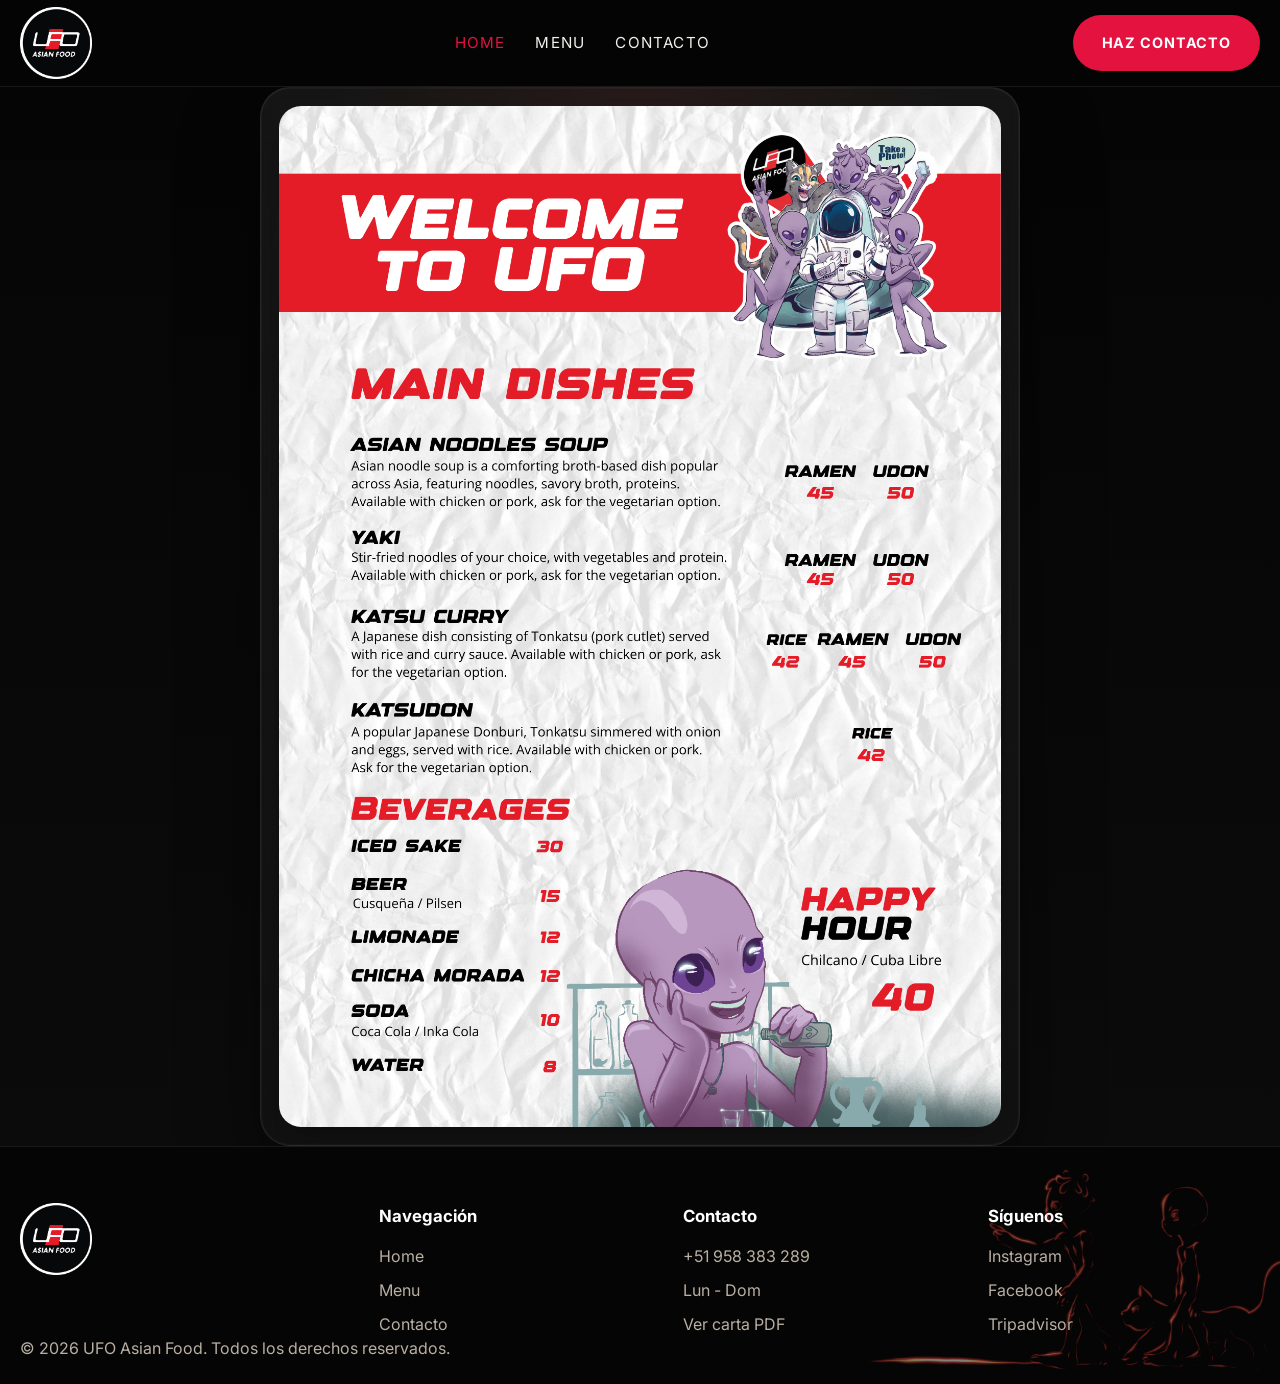
<file: UFO2/docs/menu.html>
<!DOCTYPE html>
  <html lang="es">
  <head>
    <meta charset="UTF-8">
    <meta name="viewport" content="width=device-width, initial-scale=1.0">
    <meta name="description" content="Tanaka Restaurant - Cocina japonesa premium en una experiencia moderna y elegante.">
    <title>UFO | Asian food</title>
    <link rel="preconnect" href="https://fonts.googleapis.com">
    <link rel="preconnect" href="https://fonts.gstatic.com" crossorigin>
    <link href="https://fonts.googleapis.com/css2?family=Inter:wght@300;400;500;600;700;800&family=Playfair+Display:wght@500;600;700&family=Great+Vibes&display=swap" rel="stylesheet">
    <link rel="stylesheet" href="css/styles.css">
  </head>
  <body>
  <header class="site-header" id="home">
    <div class="container nav-wrapper">
      <a class="brand" href="#home" aria-label="UFO asian food">
        <img src="img/Recurso 5@4x.png" alt="Logo UFO" class="brand-mark" />
      </a>

      <nav class="main-nav" aria-label="Principal">
        <a href="index.html" class="active">Home</a>
        <a href="#menu">Menu</a>
        <a href="https://wa.me/51958383289?text=Hi,%20I%20want%20to%20make%20contact%20with%20UFO.%20How%20can%20I%20get%20there?">Contacto</a>
      </nav>

      <a href="https://wa.me/51958383289?text=Hi,%20I%20want%20to%20make%20contact%20with%20UFO.%20How%20can%20I%20get%20there?" target="_blank" class="btn btn-primary nav-cta">
        Haz contacto
      </a>
    </div>
  </header>

  <body>
  <section class="menu-section" id="menu">
    <div class="container menu-centered">

      <div class="menu-hero-card">
        <img src="img/CARTA--UFO.png" alt="Carta UFO Asian Food" class="menu-hero-image">
      </div>
    </div>
  </section>
</body>


<footer class="site-footer">
  <div class="container footer-grid">
    <div>
      <a class="brand footer-brand" href="#home">
        <img src="img/Recurso 5@4x.png" alt="Logo UFO" class="brand-mark" />
      </a>
    </div>

    <div>
      <h3>Navegación</h3>
      <ul>
        <li><a href="#home">Home</a></li>
        <li><a href="#menu">Menu</a></li>
        <li><a href="#contact">Contacto</a></li>
      </ul>
    </div>

    <div>
      <h3>Contacto</h3>
      <ul>
        <li><a href="https://wa.me/51958383289" target="_blank">+51 958 383 289</a></li>
        <li>Lun - Dom</li>
        <li><a href="CARTA-UFO.pdf" target="_blank">Ver carta PDF</a></li>
      </ul>
    </div>

    <div>
      <h3>Síguenos</h3>
      <ul>
        <li><a href="https://www.instagram.com/ufoasianfood/" target="_blank">Instagram</a></li>
        <li><a href="https://www.facebook.com/ufoasianfood/" target="_blank">Facebook</a></li>
        <li><a href="https://www.tripadvisor.co/Restaurant_Review-g294314-d13908817-Reviews-or30-Ufo_Asian_Food-Cusco_Cusco_Region.html" target="_blank">Tripadvisor</a></li>
      </ul>
    </div>

    <div class="right-content">
      <img src="img/GATO-EN-LINEAS.png" alt="Imagen">
    </div>
</div>

  <div class="container footer-bottom">
    <p>© 2026 UFO Asian Food. Todos los derechos reservados.</p>
  </div>
</footer>
</body>
</html>
</file>
<file: UFO2/docs/css/styles.css>
@font-face {
  font-family: 'Designer';
  src: url('../fonts/Designer.otf') format('opentype');
  font-weight: normal;
  font-style: normal;
}

:root {
  --bg: #090909;
  --bg-soft: #111111;
  --bg-card: #171717;
  --text: #f7f4ef;
  --text-muted: #c9c3bb;
  --text-dark: #232323;
  --line: rgba(255, 255, 255, 0.08);
  --primary: #e3123f;
  --primary-dark: #ba0d32;
  --gold: #c5a46d;
  --soft-section: #f1f1eb;
  --light-section: #faf9f6;
  --shadow: 0 18px 60px rgba(0, 0, 0, 0.28);
  --radius: 22px;
  --container: 1240px;
}


* {
  box-sizing: border-box;
  margin: 0;
  padding: 0;
}

html {
  scroll-behavior: smooth;
}

body {
  font-family: "Inter", sans-serif;
  background: var(--bg);
  color: var(--text);
  line-height: 1.6;
}

img {
  display: block;
  max-width: 100%;
}

a {
  color: inherit;
  text-decoration: none;
}

ul {
  list-style: none;
}

.container {
  width: min(100% - 40px, var(--container));
  margin: 0 auto;
}

.site-header {
  position: sticky;
  top: 0;
  z-index: 1000;
  background: rgba(5, 5, 5, 0.94);
  backdrop-filter: blur(14px);
  border-bottom: 1px solid var(--line);
}

.compact-header {
  position: sticky;
} 

.nav-wrapper {
  min-height: 86px;
  display: flex;
  align-items: center;
  justify-content: space-between;
  gap: 20px;
}

.brand {
  display: inline-flex;
  align-items: center;
  gap: 10px;
  font-weight: 700;
  letter-spacing: 0.18em;
}

.brand-mark {
  width: 5.30rem;
  height: 5.30rem;
  display: inline-block;
  object-fit: contain;
  vertical-align: middle;
}


.main-nav {
  display: flex;
  align-items: center;
  gap: 30px;
}

.main-nav a {
  font-size: 0.95rem;
  text-transform: uppercase;
  letter-spacing: 0.08em;
  color: #f0efe9;
  transition: color 0.25s ease;
}

.main-nav a:hover,
.main-nav a.active {
  color: var(--primary);
}

.btn {
  display: inline-flex;
  align-items: center;
  justify-content: center;
  padding: 15px 28px;
  border-radius: 999px;
  font-weight: 700;
  letter-spacing: 0.06em;
  text-transform: uppercase;
  font-size: 0.9rem;
  transition: transform 0.25s ease, background 0.25s ease, color 0.25s ease, border-color 0.25s ease;
}

.btn:hover {
  transform: translateY(-2px);
}

.btn-primary {
  background: var(--primary);
  color: #fff;
  border: 1px solid transparent;
}

.btn-primary:hover {
  background: var(--primary-dark);
}

.btn-secondary {
  background: rgba(255, 255, 255, 0.08);
  color: #fff;
  border: 1px solid rgba(255, 255, 255, 0.2);
}

.btn-secondary:hover {
  background: rgba(255, 255, 255, 0.16);
}

.hero-section {
  position: relative;
  min-height: calc(100vh - 86px);
  display: flex;
  align-items: center;
  overflow: hidden;
}

.hero-image,
.hero-overlay {
  position: absolute;
  inset: 0;
}

.hero-image {
  width: 100%;
  height: 100%;
  object-fit: cover;
}

.hero-overlay {
  background:
    linear-gradient(to bottom, rgba(0, 0, 0, 0.78), rgba(0, 0, 0, 0.42), rgba(0, 0, 0, 0.86)),
    radial-gradient(circle at center, rgba(227, 18, 63, 0.08), transparent 44%);
}

.hero-content {
  position: relative;
  z-index: 2;
  text-align: center;
  max-width: 920px;
  padding: 90px 0;
}

.eyebrow,
.script-text {
  font-family: "Great Vibes", cursive;
}

.eyebrow {
  font-size: clamp(2rem, 5vw, 4rem);
  color: #fff;
  margin-bottom: 12px;
}

.hero-logo {
  display: block;
  margin: 0 auto 20px;
  width: clamp(400px, 12vw, 150px);
  height: auto;
  object-fit: contain;
  filter: drop-shadow(0 6px 18px rgba(0,0,0,0.35));
}

.hero-content h1,
.dessert-hero h1 {
  font-family: "Playfair Display", serif;
  font-size: clamp(3rem, 6vw, 6rem);
  line-height: 1.05;
  letter-spacing: 0.03em;
  margin-bottom: 18px;
}

.hero-copy {
  max-width: 760px;
  margin: 0 auto 34px;
  font-size: 1.15rem;
  color: #f1ede8;
}

.section-light,
.recommends-section,
.desserts-list-section {
  background: var(--light-section);
  color: var(--text-dark);
}

.section-dark {
  background: #0e0e0e;
}

.section-soft,
.dessert-about-section {
  background: var(--soft-section);
  color: var(--text-dark);
}

.awards-strip,
.menu-categories,
.recommends-section,
.chef-section,
.contact-section,
.desserts-list-section,
.dessert-about-section {
  padding: 100px 0;
}

.section-heading {
  margin-bottom: 56px;
}

.section-heading.centered {
  text-align: center;
  margin-left: auto;
  margin-right: auto;
}

.section-heading.narrow {
  max-width: 760px;
}

.section-kicker,
.light-kicker {
  display: inline-block;
  text-transform: uppercase;
  letter-spacing: 0.18em;
  font-size: 0.82rem;
  font-weight: 700;
  color: var(--primary);
  margin-bottom: 16px;
}

.section-heading h2,
.chef-content h2,
.contact-card h2,
.promo-box h2,
.dessert-about-content h2 {
  font-family: 'Designer', serif;
  font-size: clamp(1.02rem, 4vw, 3.5rem);
  line-height: 1.1;
  margin-bottom: 18px;
}

.section-heading h3,
.chef-content h3,
.contact-card h3,
.promo-box h3,
.dessert-about-content h3 {
  font-family: 'Designer', serif;
  font-size: clamp(0.9rem, 3vw, 2.2rem);
  line-height: 1.1;
  margin-bottom: 18px;
}

.section-heading p,
.chef-content p,
.contact-card p,
.promo-box p,
.dessert-about-content p,
.dish-body p,
.dessert-card-body p {
  color: #66615d;
  font-size: 1.02rem;
}

.award-grid {
  display: grid;
  grid-template-columns: repeat(4, max-content);
  justify-content: center;
  align-items: center;
  gap: 28px;
}

.award-item {
  background: transparent;
  border: none;
  border-radius: 0;
  padding: 25px;
  min-width: auto;
  min-height: auto;
  box-shadow: none;
  display: flex;
  justify-content: center;
  align-items: center;
}

.award-item > div {
  display: flex;
  justify-content: center;
  align-items: center;
  width: auto;
  margin: 0;
}

.award-item img {
  display: block;
  max-width: 100%;
  height: auto;
  object-fit: contain;
}

.categories-grid,
.recommend-grid,
.footer-grid,
.desserts-grid {
  display: grid;
  gap: 24px;
}

.categories-grid {
  grid-template-columns: repeat(4, 1fr);
}

.category-card {
  position: relative;
  min-height: 470px;
  overflow: hidden;
  border-radius: 0;
  box-shadow: var(--shadow);
}

.category-card img {
  width: 100%;
  height: 100%;
  object-fit: cover;
  transition: transform 0.45s ease;
}

.category-card:hover img {
  transform: scale(1.08);
}

.category-content {
  position: absolute;
  left: 0;
  right: 0;
  bottom: 0;
  z-index: 2;
  padding: 30px;
}

  .category-content h3 {
    font-size: clamp(2rem, 3vw, 3.2rem);
    font-weight: 800;
    text-transform: uppercase;
    line-height: 1;
    margin-bottom: 10px;
  }


.chef-grid,
.contact-grid,
.dessert-about-grid {
  display: grid;
  grid-template-columns: 1fr 1fr;
  gap: 64px;
  align-items: center;
}

.chef-photo-wrap img,
.map-card,
.contact-card,
.dessert-about-gallery img {
  border-radius: var(--radius);
}

.chef-photo-wrap img {
  width: 100%;
  min-height: 620px;
  object-fit: cover;
  box-shadow: var(--shadow);
}

.chef-content p + p {
  margin-top: 14px;
}

.chef-features {
  display: grid;
  grid-template-columns: repeat(3, 1fr);
  gap: 16px;
  margin-top: 34px;
}

.chef-features div {
  background: #fff;
  padding: 20px;
  border-radius: 18px;
  box-shadow: 0 10px 26px rgba(0, 0, 0, 0.06);
}

.chef-features strong {
  display: block;
  font-size: 1.7rem;
  color: var(--primary);
}

.chef-features span {
  color: #66615d;
}

.category-link {
  display: block;
  text-decoration: none;
  color: inherit;
}

.category-link:hover {
  text-decoration: none;
  color: inherit;
}

.contact-section {
  background: var(--light-section);
  color: var(--text-dark);
}

.contact-card {
  background: #fff;
  padding: 36px;
  box-shadow: 0 18px 40px rgba(0, 0, 0, 0.08);
}

.contact-list {
  display: grid;
  gap: 14px;
  margin-top: 24px;
}

.contact-list li {
  color: #5c5753;
}

.contact-actions {
  display: flex;
  flex-wrap: wrap;
  gap: 14px;
  margin-top: 28px;
}

.map-card {
  overflow: hidden;
  min-height: 520px;
  box-shadow: 0 18px 40px rgba(0, 0, 0, 0.08);
}

.map-card iframe {
  width: 100%;
  height: 100%;
  min-height: 520px;
  border: 0;
}


.menu-section {
  padding: 0px 0;
  background:
    radial-gradient(circle at top center, rgba(255, 55, 55, 0.08), transparent 26%),
    linear-gradient(180deg, #050505 0%, #0b0b0b 100%);
  color: #fff;
}

.menu-centered {
  display: flex;
  flex-direction: column;
  align-items: center;
  text-align: center;
}

.menu-eyebrow {
  display: inline-block;
  margin-bottom: 14px;
  font-size: 0.82rem;
  font-weight: 700;
  letter-spacing: 0.22em;
  text-transform: uppercase;
  color: #ff4b4b;
}

.menu-section h2 {
  font-family: 'Designer', serif;
  font-size: clamp(2.3rem, 4vw, 4.2rem);
  line-height: 1.05;
  margin-bottom: 34px;
}

.menu-hero-card {
  width: 100%;
  max-width: 760px;
  padding: 18px;
  border-radius: 30px;
  background: linear-gradient(180deg, rgba(255,255,255,0.07), rgba(255,255,255,0.03));
  border: 1px solid rgba(255, 255, 255, 0.08);
  box-shadow:
    0 30px 80px rgba(0, 0, 0, 0.45),
    0 0 0 1px rgba(255, 255, 255, 0.03) inset;
  backdrop-filter: blur(10px);
  transition: transform 0.35s ease, box-shadow 0.35s ease;
}

.menu-hero-card:hover {
  transform: translateY(-6px);
  box-shadow:
    0 40px 90px rgba(0, 0, 0, 0.52),
    0 0 0 1px rgba(255, 255, 255, 0.04) inset;
}

.menu-hero-image {
  display: block;
  width: 100%;
  height: auto;
  border-radius: 22px;
  background: #fff;
  box-shadow: 0 16px 36px rgba(0, 0, 0, 0.22);
}

.site-footer {
  position: relative;
  background: #050505;
  border-top: 1px solid var(--line);
  padding: 56px 0 24px;
  overflow: hidden;
}

.site-footer .container {
  position: relative;
  z-index: 2;
}

.footer-grid {
  display: grid;
  grid-template-columns: 1.2fr 1fr 1fr 1fr;
  gap: 32px;
  align-items: start;
}

.footer-brand {
  display: inline-flex;
  align-items: center;
}

.brand-mark {
  display: block;
  width: auto;
  max-height: 72px;
}

.site-footer h3 {
  color: #fff;
  font-size: 1.05rem;
  margin: 0 0 14px;
}

.site-footer ul {
  list-style: none;
  margin: 0;
  padding: 0;
  display: grid;
  gap: 10px;
}

.site-footer li,
.site-footer a,
.site-footer p {
  color: #b9afa3;
  text-decoration: none;
  line-height: 1.5;
}

.site-footer a:hover {
  color: #fff;
}

.footer-copy {
  margin: 28px 0 0;
  padding-top: 18px;
  border-top: 1px solid var(--line);
  color: #b9afa3;
}

/* imagen decorativa detrás */
.right-content {
  position: absolute;
  inset: 0;
  z-index: 1;
  pointer-events: none;
  display: flex;
  justify-content: flex-end;
  align-items: center;
  padding-right: 0px;
}

.right-content img {
  display: block;
  width: min(34vw, 420px);
  margin-right: -30px;
  height: auto;
  object-fit: contain;
  opacity: 0.5;
}

/* TABLET Y MÓVIL */
@media (max-width: 768px) {
  .site-footer {
    padding: 40px 0 20px;
  }

  .footer-grid {
    grid-template-columns: repeat(4, 1fr) !important;
  }

  .footer-grid > div {
    width: 100%;
    text-align: left;
  }

  .brand-mark {
    max-height: 60px;
  }

  .site-footer h3 {
    margin-bottom: 8px;
    font-size: 1rem;
  }

  .site-footer ul {
    gap: 6px;
  }

  .site-footer li,
  .site-footer a,
  .site-footer p {
    font-size: 0.98rem;
    line-height: 1.45;
  }

  .footer-copy {
    margin-top: 18px;
    padding-top: 14px;
    font-size: 0.94rem;
    text-align: left;
  }

  /* la imagen decorativa se oculta en responsive para que quede limpio */
  .right-content {
    position: absolute;
    inset: 0;
    z-index: 1;
    pointer-events: none;
    display: flex;
    justify-content: flex-end;
    align-items: center;
    padding-right: 0;
  }

  .right-content img {
    display: block;
    width: clamp(180px, 28vw, 420px);
    max-width: 100%;
    height: auto;
    object-fit: contain;
    opacity: 0.8;
  }
}

/* Tablet */
@media (max-width: 980px) {
  .menu-hero-card {
    max-width: 680px;
  }
}

/* Móvil */
@media (max-width: 640px) {
  .menu-section {
    padding: 80px 0;
  }

  .menu-section h2 {
    margin-bottom: 24px;
  }

  .menu-hero-card {
    padding: 10px;
    border-radius: 20px;
  }

  .menu-hero-image {
    border-radius: 14px;
  }
}


@media (max-width: 1100px) {
  .main-nav {
    gap: 18px;
  }

  .categories-grid,
  .recommend-grid,
  .desserts-grid,
  .award-grid,
  .footer-grid {
    grid-template-columns: repeat(2, 1fr);
  }

  .chef-grid,
  .contact-grid,
  .dessert-about-grid {
    grid-template-columns: 1fr;
    gap: 40px;
  }
}

@media (max-width: 820px) {
  .nav-wrapper {
    flex-wrap: wrap;
    justify-content: center;
    padding: 18px 0;
  }

  .main-nav {
    order: 3;
    flex-wrap: wrap;
    justify-content: center;
  }

  .nav-cta {
    display: none;
  }

  .hero-meta {
    flex-direction: column;
  }

  .categories-grid,
  .recommend-grid,
  .desserts-grid,
  .award-grid,
  .gallery-grid,
  .footer-grid,
  .dessert-about-gallery {
    grid-template-columns: 1fr;
  }

  .chef-features {
    grid-template-columns: 1fr;
  }

  .category-card,
  .dish-media img,
  .gallery-grid img,
  .dessert-card-image-wrap img {
    min-height: auto;
  }

@media (max-width: 640px) {
  .award-grid {
    grid-template-columns: repeat(2, 1fr);
    gap: 16px;
  }

  .award-item {
    min-width: auto;
    width: 100%;
    min-height: 180px;
    padding: 16px 14px;
  }
}

}

@media (max-width: 540px) {
  .container {
    width: min(100% - 26px, var(--container));
  }

  .awards-strip,
  .menu-categories,
  .recommends-section,
  .chef-section,
  .contact-section,
  .desserts-list-section,
  .dessert-about-section {
    padding: 80px 0;
  }

  .hero-content {
    padding: 70px 0 80px;
  }

  .btn {
    width: 100%;
  }

  .hero-actions,
  .contact-actions {
    flex-direction: column;
  }

  .award-item,
  .contact-card,
  .promo-box,
  .dish-body,
  .dessert-card-body {
    padding-left: 20px;
    padding-right: 20px;
  }

  .category-card {
    min-height: 360px;
  }
}
</file>
